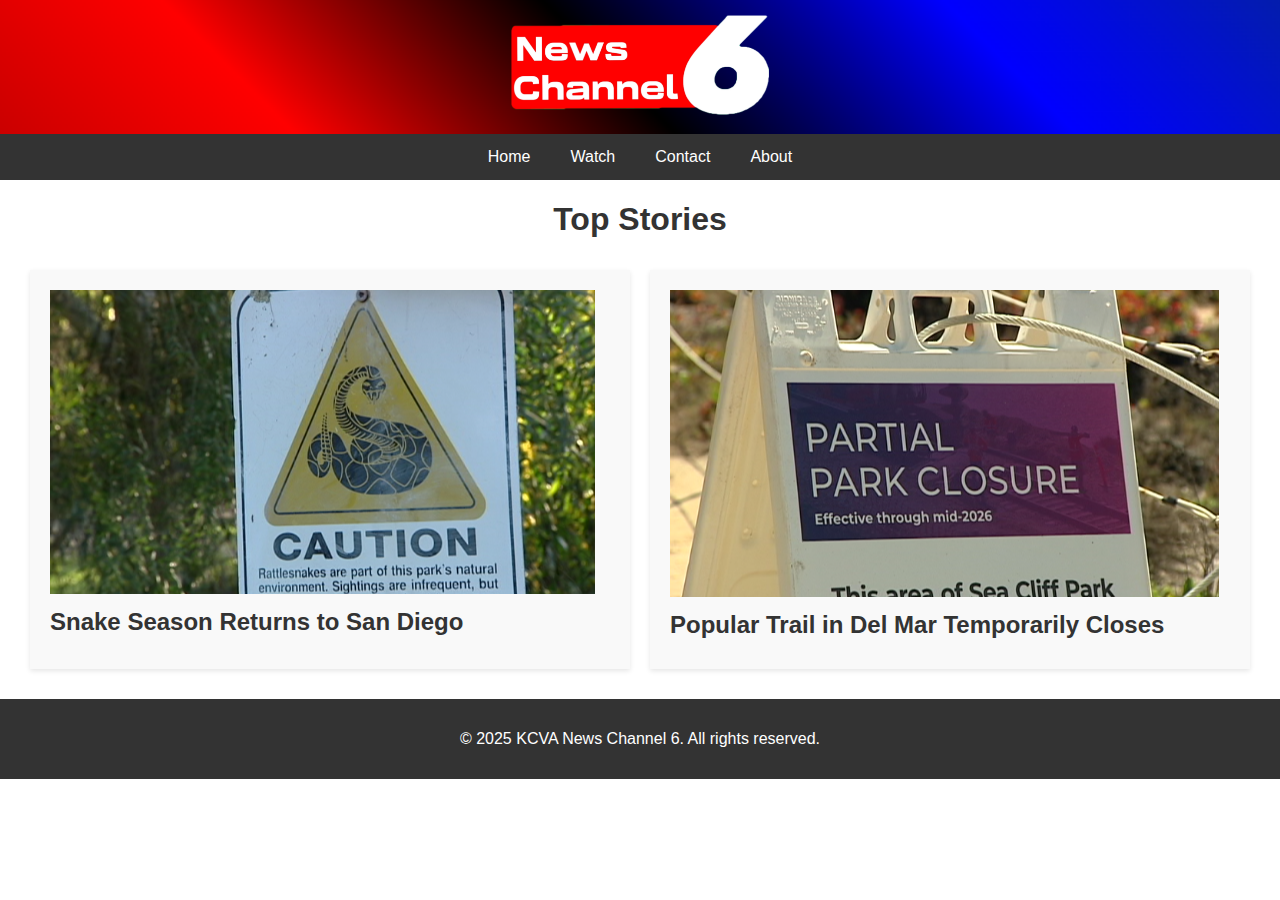
<file: index.html>
<!DOCTYPE html>
<html lang="en">

<head>
    <link rel="icon" href="images/favicon.png">
    <meta charset="UTF-8">
    <meta name="viewport" content="width=device-width, initial-scale=1.0">
    <title>KCVA News Channel 6</title>
    <style>
        body {
            font-family: Arial, sans-serif;
            margin: 0;
            padding: 0;
            color: #333;
        }

        header {
            background: url(images/header_background.png);
            background-position: center;
            background-size: cover;
            color: #fff;
            padding: 15px 20px;
            text-align: center;
        }

        header h1 {
            margin: 0;
        }

        nav {
            background-color: hsl(0, 0%, 20%);
            overflow: hidden;
            display: flex;
            justify-content: center;
        }

        nav a {
            color: white;
            text-decoration: none;
            padding: 14px 20px;
            text-align: center;
        }

        nav a:hover {
            background-color: hsl(0, 0%, 15%);
        }

        .content {
            display: flex;
            flex-wrap: wrap;
            margin: 20px;
        }

        .content .article {
            flex: 1 1 calc(33.333% - 40px);
            margin: 10px;
            padding: 20px;
            background-color: #f9f9f9;
            box-shadow: 0 2px 5px rgba(0, 0, 0, 0.1);
        }

        .content .article img {
            max-width: 100%;
            height: auto;
        }

        .content .article h2 {
            font-size: 1.5em;
            margin: 10px 0;
        }

        main h1 {
            display: flex;
            justify-content: center;
        }

        .content .article p {
            margin: 10px 0;
        }

        footer {
            text-align: center;
            padding: 15px;
            background-color: hsl(0, 0%, 20%);
            color: #fff;
        }

        .videos-page {
            padding: 20px;
        }

        .videos-page h2 {
            text-align: center;
            margin-bottom: 20px;
        }

        .video-embed {
            margin: 20px auto;
            max-width: 800px;
            text-align: center;
        }

        .video-embed iframe {
            width: 100%;
            height: 450px;
            border: none;
        }
    </style>
</head>

<body>
    <header>
        <img src="images/header_image.png" height="100">
    </header>
    <nav>
        <a href="index.html">Home</a>
        <a href="watch.html">Watch</a>
        <a href="contact.html">Contact</a>
        <a href="about.html">About</a>
    </nav>
    <main>
        <h1>Top Stories</h1>
        <div class="content">
            <div class="article">
                <a href="article_1.html">
                <img src="images/article_1_image.png" alt="News Thumbnail">
                </a>
                <h2>Snake Season Returns to San Diego</h2>
            </div>
            <div class="article">
                <a href="article_2.html">
                <img src="images/article_2_image.png" alt="News Thumbnail">
                </a>
                <h2>Popular Trail in Del Mar Temporarily Closes</h2>
            </div>
        </div>
    </main>
    <footer>
        <p>&copy; 2025 KCVA News Channel 6. All rights reserved.</p>
    </footer>
</body>

</html>
</file>
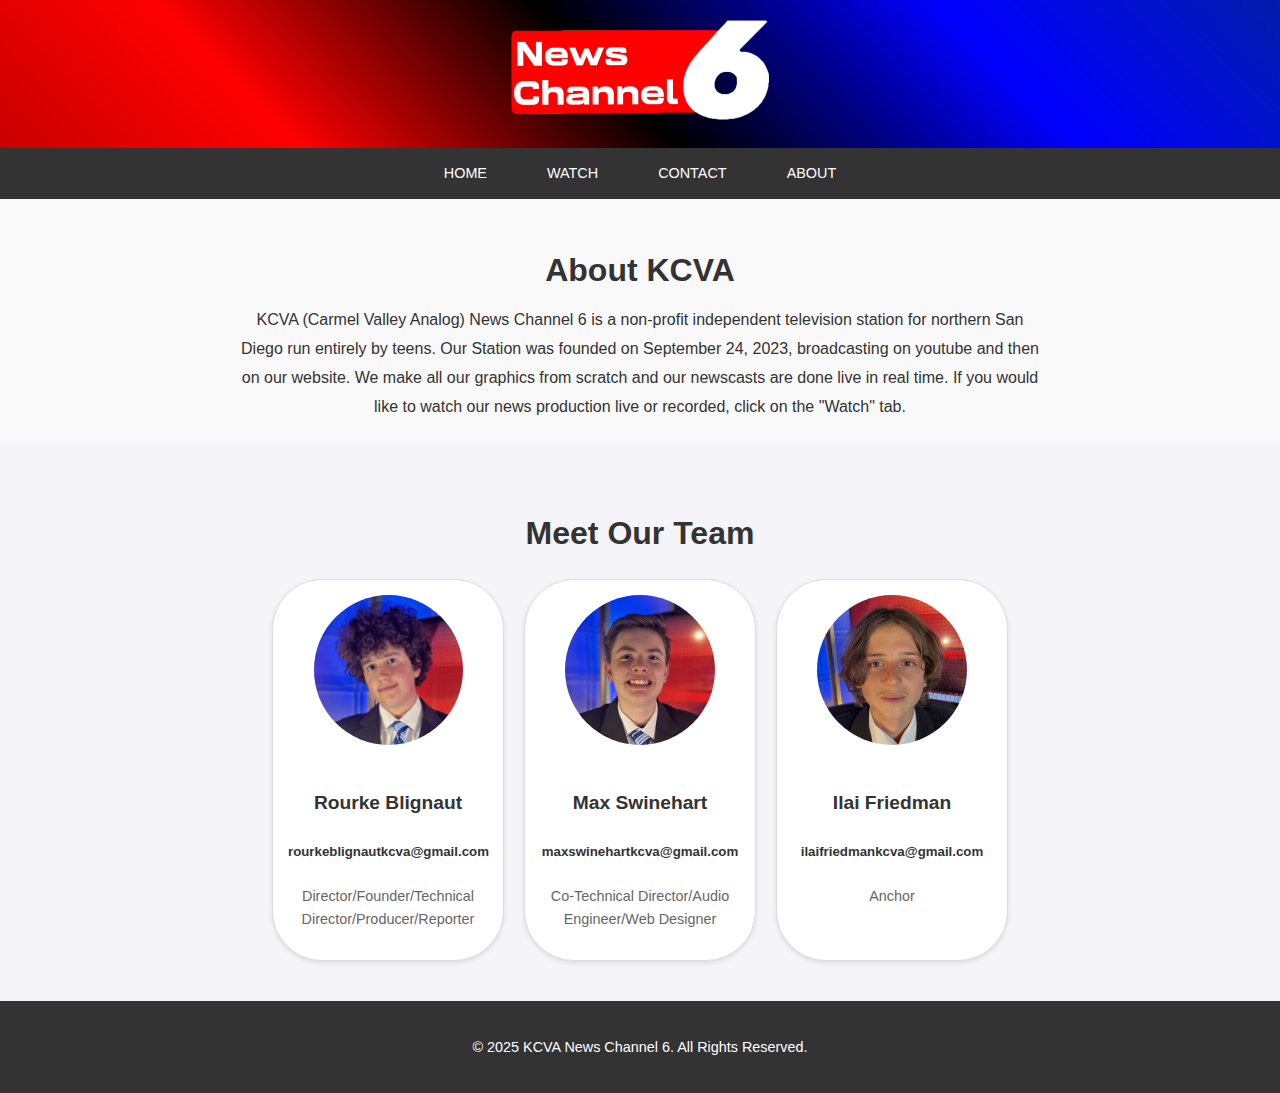
<file: about.html>
<!DOCTYPE html>
<html lang="en">

<head>
    <link rel="icon" href="images/favicon.png">
    <meta charset="UTF-8">
    <meta name="viewport" content="width=device-width, initial-scale=1.0">
    <title>About Us</title>
    <link rel="stylesheet" href="styles.css">
</head>

<body>
    <header>
        <img src="images/header_image.png" alt="News Header" height="100px">
    </header>
    <nav>
        <a href="index.html">Home</a>
        <a href="watch.html">Watch</a>
        <a href="contact.html">Contact</a>
        <a href="about.html" class="active">About</a>
    </nav>
    <main>
        <section class="about-intro">
            <h2>About KCVA</h2>
            <p>KCVA (Carmel Valley Analog) News Channel 6 is a non-profit independent television station for northern San Diego run entirely by teens. Our Station was founded on September 24, 2023, broadcasting on youtube and then on our website. We make all our graphics from scratch and our newscasts are done live in real time. If you would like to watch our news production live or recorded, click on the "Watch" tab.</p>
        </section>

        <section class="team">
            <h2>Meet Our Team</h2>
            <div class="team-members">
                <div class="member">
                    <img src="images/rourke_pfp.png" alt="Team Member" height="150px">
                    <h4>Rourke Blignaut</h4>
                    <h5><a href="mailto:rourkeblignautkcva@gmail.com">rourkeblignautkcva@gmail.com</a></h5>
                    <p>Director/Founder/Technical Director/Producer/Reporter</p>
                </div>
                <div class="member">
                    <img src="images/max_pfp.png" alt="Team Member">
                    <h4>Max Swinehart</h4>
                    <h5><a href="mailto:maxswinehartkcva@gmail.com">maxswinehartkcva@gmail.com</a></h5>
                    <p>Co-Technical Director/Audio Engineer/Web Designer</p>
                </div>
                <div class="member">
                    <img src="images/ilai_pfp.png" alt="Team Member">
                    <h4>Ilai Friedman</h4>
                    <h5><a href="mailto:ilaifreidmankcva@gmail.com">ilaifriedmankcva@gmail.com</a></h5>
                    <p>Anchor</p>
                </div>
            </div>
        </section>
    </main>
    <footer>
        <p>&copy; 2025 KCVA News Channel 6. All Rights Reserved.</p>
    </footer>
</body>

</html>
</file>
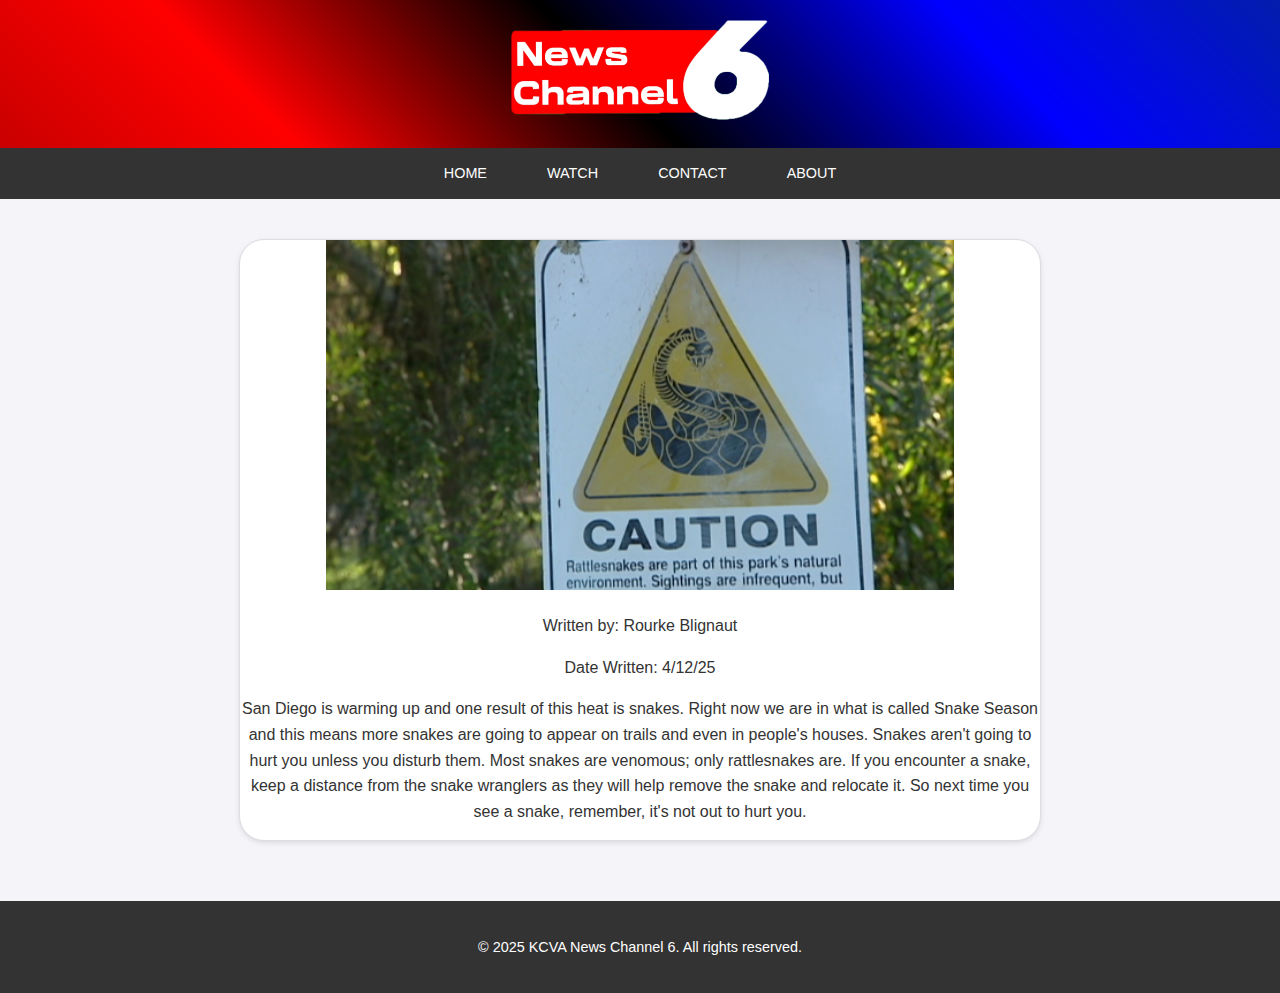
<file: article_1.html>
<!DOCTYPE html>
<html lang="en">

<head>
    <link rel="icon" href="images/favicon.png">
    <meta charset="UTF-8">
    <meta name="viewport" content="width=device-width, initial-scale=1.0">
    <title>Watch Live</title>
    <link rel="stylesheet" href="styles.css">
</head>

<body>
    <header>
        <img src="images/header_image.png" height="100">
    </header>
    <nav>
        <a href="index.html">Home</a>
        <a href="watch.html">Watch</a>
        <a href="contact.html">Contact</a>
        <a href="about.html">About</a>
    </nav>
    <main class="videos-page">
        <div class="video-embed">
            <img src="images/article_1_image.png" height="350">
            <p>Written by: Rourke Blignaut</p>
            <p>Date Written: 4/12/25</p>
            <p>San Diego is warming up and one result of this heat is snakes. Right now we are in what is called Snake Season and this means more snakes are going to appear on trails and even in people's houses. Snakes aren't going to hurt you unless you disturb them. Most snakes are venomous; only rattlesnakes are. If you encounter a snake, keep a distance from the snake wranglers as they will help remove the snake and relocate it. So next time you see a snake, remember, it's not out to hurt you.</p>
        </div>
    </main>
    <footer>
        <p>&copy; 2025 KCVA News Channel 6. All rights reserved.</p>
    </footer>
</body>

</html>
</file>
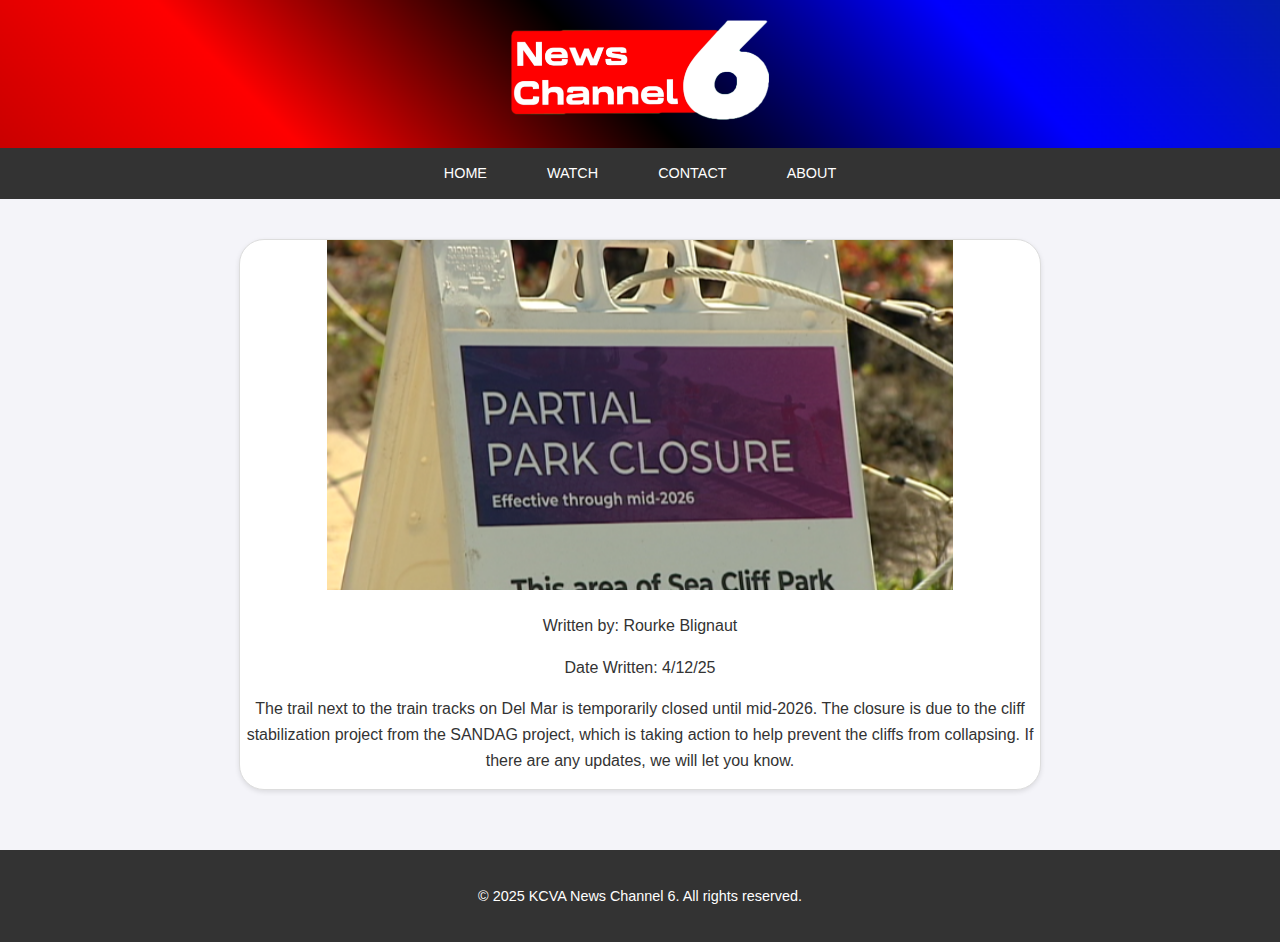
<file: article_2.html>
<!DOCTYPE html>
<html lang="en">

<head>
    <link rel="icon" href="images/favicon.png">
    <meta charset="UTF-8">
    <meta name="viewport" content="width=device-width, initial-scale=1.0">
    <title>Watch Live</title>
    <link rel="stylesheet" href="styles.css">
</head>

<body>
    <header>
        <img src="images/header_image.png" height="100">
    </header>
    <nav>
        <a href="index.html">Home</a>
        <a href="watch.html">Watch</a>
        <a href="contact.html">Contact</a>
        <a href="about.html">About</a>
    </nav>
    <main class="videos-page">
        <div class="video-embed">
            <img src="images/article_2_image.png" height="350px">
            <br>
            <p>Written by: Rourke Blignaut</p>
            <p>Date Written: 4/12/25</p>
            <p>The trail next to the train tracks on Del Mar is temporarily closed until mid-2026. The closure is due to the cliff stabilization project from the SANDAG project, which is taking action to help prevent the cliffs from collapsing. If there are any updates, we will let you know.</p>
        </div>
    </main>
    <footer>
        <p>&copy; 2025 KCVA News Channel 6. All rights reserved.</p>
    </footer>
</body>

</html>
</file>
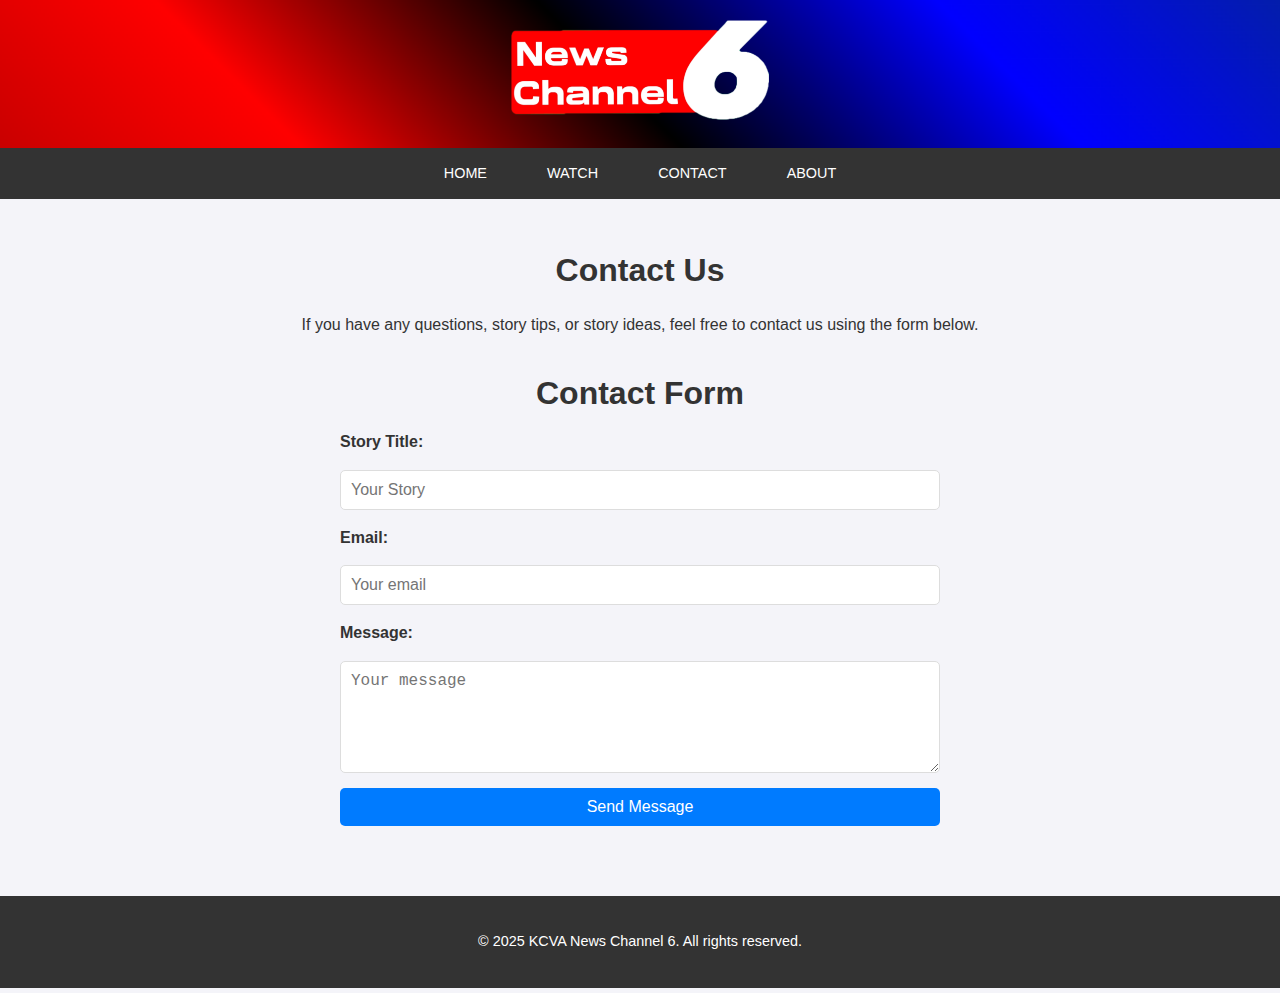
<file: contact.html>
<!DOCTYPE html>
<html lang="en">

<head>
    <link rel="icon" href="images/favicon.png">
    <meta charset="UTF-8">
    <meta name="viewport" content="width=device-width, initial-scale=1.0">
    <title>Contact Us</title>
    <link rel="stylesheet" href="styles.css">
</head>

<body>
    <header>
        <img src="images/header_image.png" alt="News Header" height="100px">
    </header>
    <nav>
        <a href="index.html">Home</a>
        <a href="watch.html">Watch</a>
        <a href="contact.html" class="active">Contact</a>
        <a href="about.html">About</a>
    </nav>
    <main class="contact-page">
        <section class="contact-info">
            <h2>Contact Us</h2>
            <p>If you have any questions, story tips, or story ideas, feel free to contact us using the form below.</p>
        </section>

        <section class="contact-form">
            <h2>Contact Form</h2>
            <form action="https://api.web3forms.com/submit" method="POST">
                <input type="hidden" name="access_key" value="94482ae9-b56f-4a71-a15e-06432a462686">
                <label for="name">Story Title:</label>
                <input type="text" id="name" name="name" placeholder="Your Story" required>

                <label for="email">Email:</label>
                <input type="email" id="email" name="email" placeholder="Your email" required>

                <label for="message">Message:</label>
                <textarea id="message" name="message" rows="5" placeholder="Your message" required></textarea>

                <button type="submit">Send Message</button>
            </form>
        </section>

    </main>
    <footer>
        <p>&copy; 2025 KCVA News Channel 6. All rights reserved.</p>
    </footer>
</body>

</html>
</file>
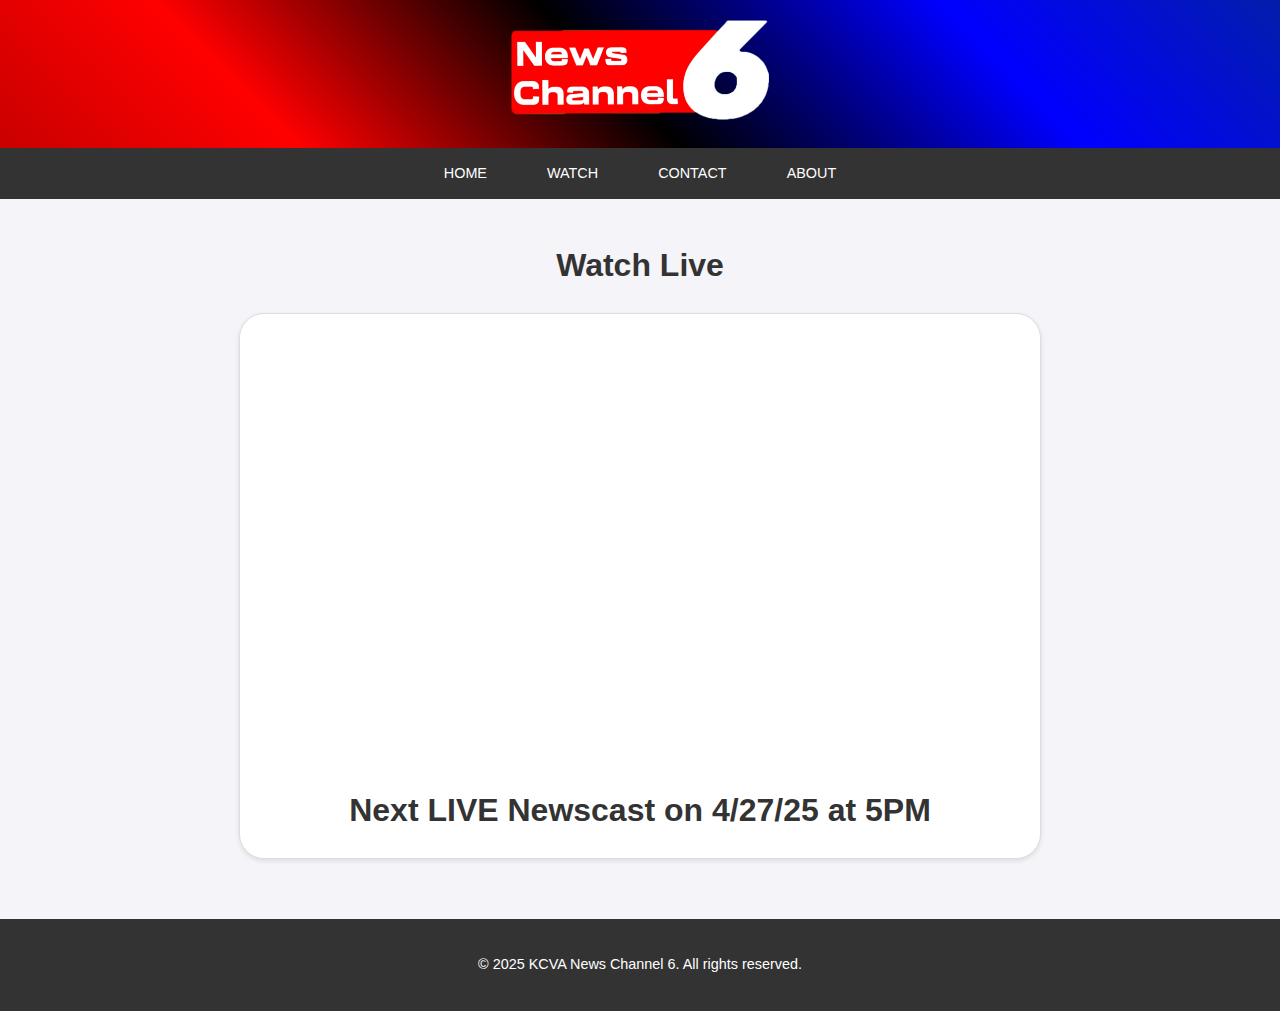
<file: watch.html>
<!DOCTYPE html>
<html lang="en">

<head>
    <link rel="icon" href="images/favicon.png">
    <meta charset="UTF-8">
    <meta name="viewport" content="width=device-width, initial-scale=1.0">
    <title>Watch Live</title>
    <link rel="stylesheet" href="styles.css">
</head>

<body>
    <header>
        <img src="images/header_image.png" alt="News Header" height="100px"> 
    </header>
    <nav>
        <a href="index.html">Home</a>
        <a href="watch.html">Watch</a>
        <a href="contact.html">Contact</a>
        <a href="about.html">About</a>
    </nav>
    <main class="videos-page">
        <h1>Watch Live</h1>
        <div class="video-embed">
            <iframe width="560" height="315" src="https://www.youtube.com/embed/yNhzhKa1K0I?si=pI3_XSrDN7UcVnXZ" title="YouTube video player" frameborder="0" allow="accelerometer; autoplay; clipboard-write; encrypted-media; gyroscope; picture-in-picture; web-share" referrerpolicy="strict-origin-when-cross-origin" allowfullscreen></iframe>
            <h1>Next LIVE Newscast on 4/27/25 at 5PM</h1>
        </div>
    </main>
    <footer>
        <p>&copy; 2025 KCVA News Channel 6. All rights reserved.</p>
    </footer>
</body>

</html>
</file>
<file: styles.css>
/* Global Styles */
body {
    font-family: 'Arial', sans-serif;
    margin: 0;
    padding: 0;
    line-height: 1.6;
    color: #333;
    background-color: #f4f4f9;
}

a {
    text-decoration: none;
    color: inherit;
}

/* Header Styles */
header {
    background: url(images/header_background.png);
    background-position: center;
    background-size: cover;
    color: #fff;
    text-align: center;
    padding: 20px 0;
}

header h1 {
    margin: 0;
    font-size: 2rem;
    letter-spacing: 2px;
}

/* Navigation Styles */
nav {
    background-color: hsl(0, 0%, 20%);
    display: flex;
    justify-content: center;
}

nav a {
    color: white;
    padding: 14px 20px;
    margin: 0 10px;
    text-transform: uppercase;
    font-size: 0.9rem;
    transition: background-color 0.3s;
}

nav a:hover {
    background-color: hsl(0, 0%, 15%);
    border-radius: 5px;
}

/* Content Styles */
.content {
    display: flex;
    flex-wrap: wrap;
    margin: 20px;
    gap: 20px;
    justify-content: center;
}

.article {
    background-color: white;
    border: 1px solid #ddd;
    border-radius: 5px;
    box-shadow: 0 2px 5px rgba(0, 0, 0, 0.1);
    overflow: hidden;
    max-width: 300px;
    transition: transform 0.3s, box-shadow 0.3s;
}

.article:hover {
    transform: translateY(-5px);
    box-shadow: 0 5px 15px rgba(0, 0, 0, 0.2);
}

.article img {
    width: 100%;
    height: auto;
}

.article h2 {
    font-size: 1.2rem;
    margin: 10px 15px;
}

.article p {
    margin: 0 15px 15px;
    font-size: 0.9rem;
    color: #666;
}

/* Footer Styles */
footer {
    background-color: hsl(0, 0%, 20%);
    color: white;
    text-align: center;
    padding: 20px 0;
    font-size: 0.9rem;
    margin-top: 20px;
}

/* Videos Page Styles */
.videos-page {
    padding: 20px;
    text-align: center;
}

.videos-page h2 {
    font-size: 1.8rem;
    margin-bottom: 20px;
    color: #444;
}

.video-embed {
    margin: 20px auto;
    max-width: 800px;
    text-align: center;
    border: 1px solid #ddd;
    border-radius: 25px;
    overflow: hidden;
    background-color: #fff;
    box-shadow: 0 2px 5px rgba(0, 0, 0, 0.1);
}

.video-embed iframe {
    width: 100%;
    height: 450px;
    display: block;
}

/* Responsive Design */
@media (max-width: 768px) {
    nav {
        flex-direction: column;
    }

    nav a {
        margin: 5px 0;
    }

    .content {
        flex-direction: column;
        align-items: center;
    }

    .article {
        max-width: 90%;
    }

    .video-embed iframe {
        height: 300px;
    }
}

@media (max-width: 480px) {
    header h1 {
        font-size: 1.5rem;
    }

    nav a {
        font-size: 0.8rem;
    }

    .video-embed iframe {
        height: 250px;
    }
}

/* About Page Styles */
.about-intro {
    text-align: center;
    padding: 20px;
    background-color: #f9f9f9;
    margin-bottom: 20px;
}

.about-intro h2 {
    font-size: 2rem;
    margin-bottom: 10px;
}

.about-intro p {
    font-size: 1rem;
    line-height: 1.8;
    max-width: 800px;
    margin: 0 auto;
}

.mission-vision {
    display: flex;
    flex-wrap: wrap;
    justify-content: center;
    gap: 20px;
    padding: 20px;
}

.mission, .vision {
    background-color: white;
    border: 1px solid #ddd;
    border-radius: 5px;
    box-shadow: 0 2px 5px rgba(0, 0, 0, 0.1);
    padding: 20px;
    flex: 1 1 300px;
    max-width: 400px;
    text-align: center;
}

.mission h3, .vision h3 {
    margin-bottom: 10px;
    font-size: 1.5rem;
}

.team {
    text-align: center;
    padding: 20px;
}

.team h2 {
    margin-bottom: 20px;
    font-size: 2rem;
}

.team-members {
    display: flex;
    flex-wrap: wrap;
    justify-content: center;
    gap: 20px;
}

.member {
    background-color: white;
    border: 1px solid #ddd;
    border-radius: 50px;
    box-shadow: 0 2px 5px rgba(0, 0, 0, 0.1);
    padding: 15px;
    text-align: center;
    width: 200px;
}

.member img {
    border-radius: 50%;
    margin-bottom: 10px;
}

.member h4 {
    font-size: 1.2rem;
    margin-bottom: 5px;
}

.member p {
    font-size: 0.9rem;
    color: #666;
}

/* Contact Page Styles */
.contact-page {
    padding: 20px;
    max-width: 1200px;
    margin: auto;
}

.contact-info {
    text-align: center;
    margin-bottom: 30px;
}

.contact-info h2 {
    font-size: 2rem;
    margin-bottom: 10px;
}

.info-cards {
    display: flex;
    flex-wrap: wrap;
    justify-content: center;
    gap: 20px;
}

.info-card {
    background-color: #fff;
    border: 1px solid #ddd;
    border-radius: 5px;
    padding: 15px;
    box-shadow: 0 2px 5px rgba(0, 0, 0, 0.1);
    max-width: 300px;
    text-align: center;
}

.info-card h3 {
    margin-bottom: 5px;
    color: #444;
}

.info-card a {
    color: #007BFF;
    text-decoration: none;
}

.info-card a:hover {
    text-decoration: underline;
}

/* Contact Form */
.contact-form {
    margin-bottom: 30px;
}

.contact-form h2 {
    font-size: 2rem;
    margin-bottom: 10px;
    text-align: center;
}

form {
    max-width: 600px;
    margin: auto;
    display: flex;
    flex-direction: column;
    gap: 15px;
}

form label {
    font-weight: bold;
    color: #333;
}

form input, form textarea {
    padding: 10px;
    font-size: 1rem;
    border: 1px solid #ddd;
    border-radius: 5px;
    width: 100%;
    box-sizing: border-box;
}

form button {
    background-color: #007BFF;
    color: white;
    border: none;
    padding: 10px 15px;
    font-size: 1rem;
    border-radius: 5px;
    cursor: pointer;
    transition: background-color 0.3s;
}

form button:hover {
    background-color: #0056b3;
}

/* Map Section */
.map {
    text-align: center;
    margin-bottom: 30px;
}

.map h2 {
    font-size: 2rem;
    margin-bottom: 10px;
}

.map-placeholder {
    height: 300px;
    background-color: #ddd;
    display: flex;
    align-items: center;
    justify-content: center;
    font-size: 1.2rem;
    color: #555;
    border: 1px solid #ccc;
    border-radius: 5px;
}

/* Responsive Design */
@media (max-width: 768px) {
    .info-cards {
        flex-direction: column;
        align-items: center;
    }
}
</file>
